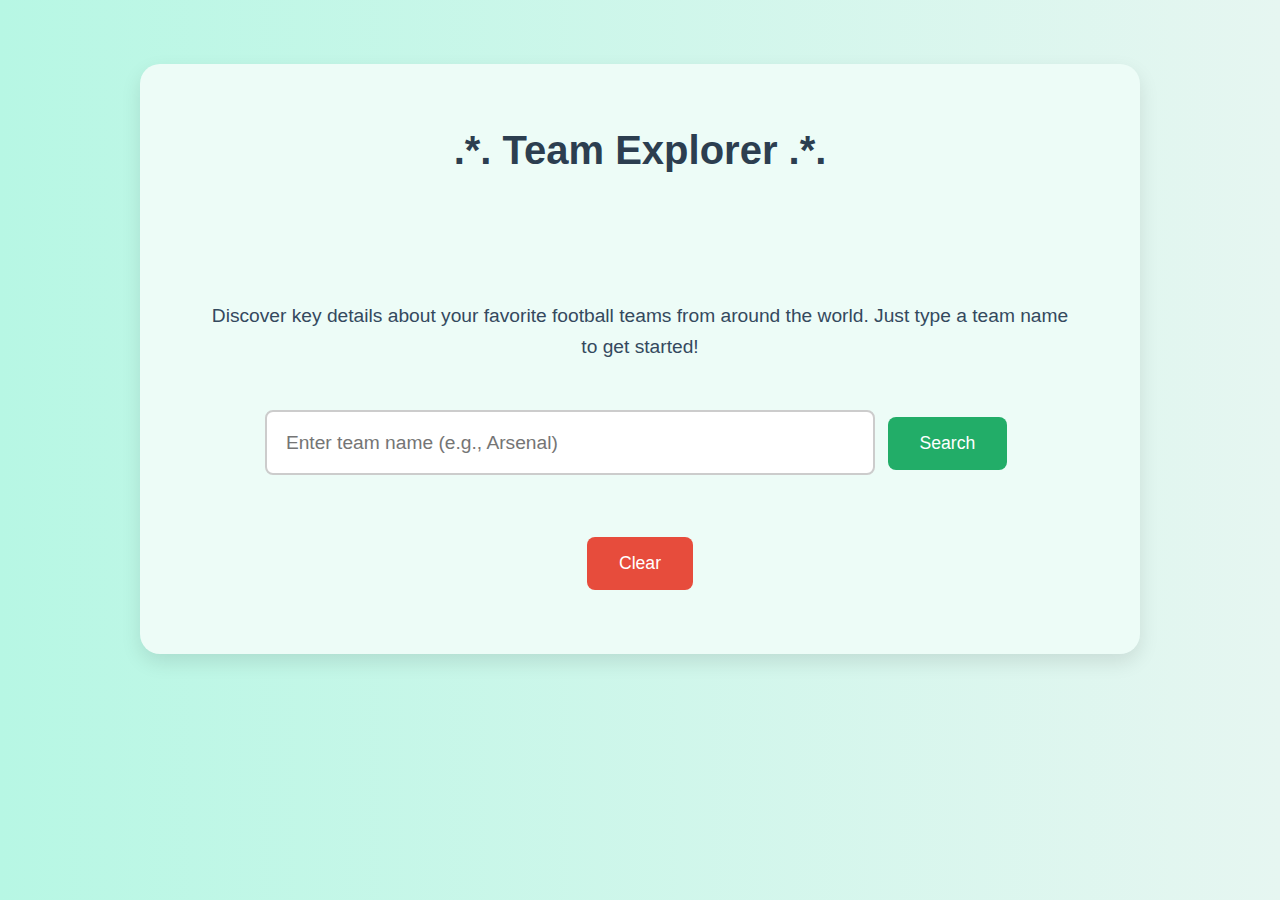
<file: index.html>
<!DOCTYPE html>
<html lang="en">
<head>
  <meta charset="UTF-8" />
  <meta name="viewport" content="width=device-width, initial-scale=1.0"/>
  <title>Team Explorer</title>
  <link rel="stylesheet" href="style.css" />
</head>
<body>
  <div class="container">
    <h1>.*. Team Explorer .*.</h1>
    <p class="description">
      Discover key details about your favorite football teams from around the world.
      Just type a team name to get started!
    </p>
    
    <form id="teamForm">
      <input type="text" id="teamInput" placeholder="Enter team name (e.g., Arsenal)" required />
      <button type="submit">Search</button>
    </form>

    <div id="result" class="card"></div>
    <button id="clearBtn">Clear</button>
  </div>

  <script src="script.js"></script>
</body>
</html>
</file>
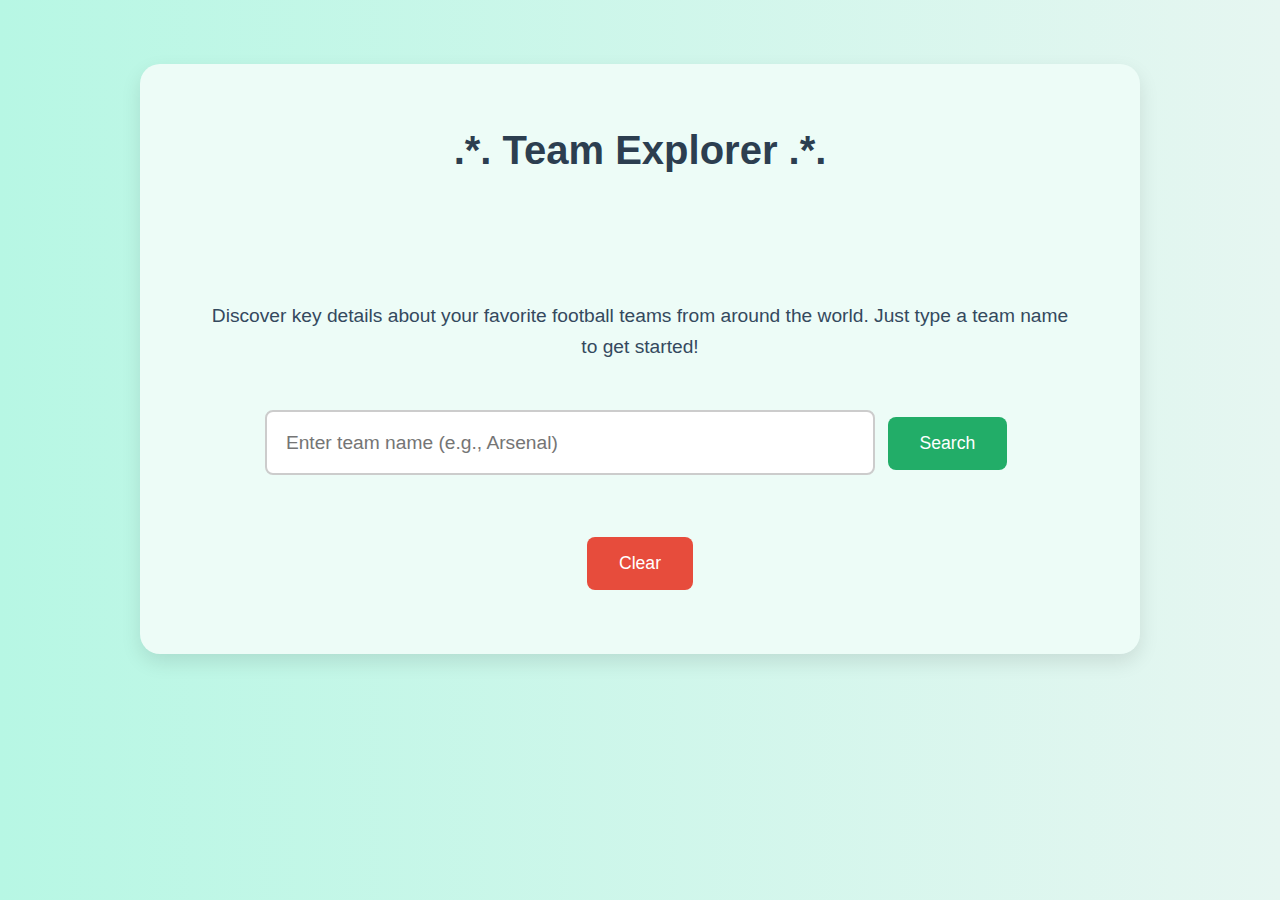
<file: html/index.html>
<!--Leen Alghamdi - 2210371 - SE1-->
<!DOCTYPE html>
<html lang="en">
<head>
  <meta charset="UTF-8">
  <meta name="viewport" content="width=device-width, initial-scale=1.0">
  <title>Team Explorer</title>
  <link rel="stylesheet" href="/css/style.css">
</head>
<body>
  <div class="container">
    <h1>.*. Team Explorer .*.</h1>
    <p class="description">
      Discover key details about your favorite football teams from around the world.
      Just type a team name to get started!
    </p>
    
    <form id="teamForm">
      <input type="text" id="teamInput" placeholder="Enter team name (e.g., Arsenal)" required >
      <button type="submit">Search</button>
    </form>

    <div id="result" class="card"></div>
    <button id="clearBtn">Clear</button>
  </div>

  <script src="/javascript/script.js"></script>
</body>
</html>
</file>
<file: css/style.css>
/* Leen Alghamdi - 2210371 - SE1 */
* {
  margin: 0;
  padding: 0;
  box-sizing: border-box;
}

body {
  font-family: 'Segoe UI', sans-serif;
  background: linear-gradient(to right, #b7f7e4, #e6f6f1); /* Two-color gradient */
  padding: 4rem 2rem;
  display: flex;
  justify-content: center;
}

.container {
  width: 100%;
  max-width: 1000px;
  background-color: #edfcf7;
  border-radius: 20px;
  box-shadow: 0 8px 20px rgba(0, 0, 0, 0.1);
  padding: 4rem;
  text-align: center;
}

.description {
  font-size: 1.2rem;
  color: #34495e;
  margin-bottom: 3rem;
  line-height: 1.6;
}

/* Heading */
h1 {
  font-size: 2.5rem;
  color: #2c3e50;
  margin-bottom: 8rem;
}

/* Input */
input[type="text"] {
  padding: 1.2rem;
  width: 70%;
  font-size: 1.2rem;
  border: 2px solid #ccc;
  border-radius: 8px;
  margin-bottom: 2rem;
}

/* Buttons */
.btn-group {
  margin-top: 1rem;
}

button {
  padding: 1rem 2rem;
  font-size: 1.1rem;
  border: none;
  border-radius: 8px;
  cursor: pointer;
  margin: 0 0.5rem;
  transition: background-color 0.3s ease;
}

button[type="submit"] {
  background-color: #22ad68;
  color: white;
}

button[type="submit"]:hover {
  background-color: #15824c;
}

#clearBtn {
  background-color: #e74c3c;
  color: white;
  margin-top: 30px;
}

#clearBtn:hover {
  background-color: #c0392b;
}

/* Card */
.card {
  margin-top: 3rem;
  padding: 2rem;
  border-radius: 12px;
  background-color: #ffffff;
  box-shadow: 0 4px 12px rgba(0, 0, 0, 0.1);
  text-align: left;
  display: none; /* hidden initially */
  flex-direction: column;
  gap: 1.5rem;
  max-height: 80vh;
  overflow-y: auto;
}

/* Info Block */
.info-block {
  background-color: #f9f9f9;
  padding: 1.5rem;
  border-radius: 8px;
  border: 1px solid #ddd;
  font-size: 1.1rem;
}

.info-block strong {
  color: #0a8a5f;
}

/* ========================= */
/* RESPONSIVE MEDIA QUERIES */
/* ========================= */

/* Small devices (phones, <576px) */
@media (max-width: 576px) {
  .container {
    padding: 2rem;
  }

  h1 {
    font-size: 1.8rem;
    margin-bottom: 3rem;
  }

  .description {
    font-size: 1rem;
  }

  input[type="text"] {
    width: 100%;
    font-size: 1rem;
    padding: 1rem;
  }

  button {
    width: 100%;
    margin: 1rem 0;
  }

  #clearBtn {
    width: 100%;
  }
}

/* Medium devices (tablets, ≥576px and <768px) */
@media (min-width: 576px) and (max-width: 767.98px) {
  .container {
    padding: 3rem;
  }

  h1 {
    font-size: 2.2rem;
  }

  input[type="text"] {
    width: 90%;
    font-size: 1.1rem;
  }

  button {
    padding: 1rem 2rem;
    font-size: 1rem;
  }
}

/* Larger tablets and small laptops (≥768px and <992px) */
@media (min-width: 768px) and (max-width: 991.98px) {
  .container {
    padding: 4rem;
  }

  input[type="text"] {
    width: 80%;
  }

  button {
    padding: 1rem 2.5rem;
  }
}
</file>
<file: style.css>
/* Reset */
* {
  margin: 0;
  padding: 0;
  box-sizing: border-box;
}

body {
  font-family: 'Segoe UI', sans-serif;
  background: linear-gradient(to right, #b7f7e4, #e6f6f1); /* Two-color gradient */
  padding: 4rem 2rem;
  display: flex;
  justify-content: center;
}

.container {
  width: 100%;
  max-width: 1000px;
  background-color: #edfcf7;
  border-radius: 20px;
  box-shadow: 0 8px 20px rgba(0, 0, 0, 0.1);
  padding: 4rem;
  text-align: center;
}

.description {
  font-size: 1.2rem;
  color: #34495e;
  margin-bottom: 3rem;
  line-height: 1.6;
}

/* Heading */
h1 {
  font-size: 2.5rem;
  color: #2c3e50;
  margin-bottom: 8rem;
}

/* Input */
input[type="text"] {
  padding: 1.2rem;
  width: 70%;
  font-size: 1.2rem;
  border: 2px solid #ccc;
  border-radius: 8px;
  margin-bottom: 2rem;
}

/* Buttons */
.btn-group {
  margin-top: 1rem;
}

button {
  padding: 1rem 2rem;
  font-size: 1.1rem;
  border: none;
  border-radius: 8px;
  cursor: pointer;
  margin: 0 0.5rem;
  transition: background-color 0.3s ease;
}

button[type="submit"] {
  background-color: #22ad68;
  color: white;
}

button[type="submit"]:hover {
  background-color: #15824c;
}

#clearBtn {
  background-color: #e74c3c;
  color: white;
  margin-top: 30px;
}

#clearBtn:hover {
  background-color: #c0392b;
}

/* Card */
.card {
  margin-top: 3rem;
  padding: 2rem;
  border-radius: 12px;
  background-color: #ffffff;
  box-shadow: 0 4px 12px rgba(0, 0, 0, 0.1);
  text-align: left;
  display: none; /* hidden initially */
  flex-direction: column;
  gap: 1.5rem;
  max-height: 80vh;
  overflow-y: auto;
}

/* Info Block */
.info-block {
  background-color: #f9f9f9;
  padding: 1.5rem;
  border-radius: 8px;
  border: 1px solid #ddd;
  font-size: 1.1rem;
}

.info-block strong {
  color: #0a8a5f;
}

/* ========================= */
/* RESPONSIVE MEDIA QUERIES */
/* ========================= */

/* Small devices (phones, <576px) */
@media (max-width: 576px) {
  .container {
    padding: 2rem;
  }

  h1 {
    font-size: 1.8rem;
    margin-bottom: 3rem;
  }

  .description {
    font-size: 1rem;
  }

  input[type="text"] {
    width: 100%;
    font-size: 1rem;
    padding: 1rem;
  }

  button {
    width: 100%;
    margin: 1rem 0;
  }

  #clearBtn {
    width: 100%;
  }
}

/* Medium devices (tablets, ≥576px and <768px) */
@media (min-width: 576px) and (max-width: 767.98px) {
  .container {
    padding: 3rem;
  }

  h1 {
    font-size: 2.2rem;
  }

  input[type="text"] {
    width: 90%;
    font-size: 1.1rem;
  }

  button {
    padding: 1rem 2rem;
    font-size: 1rem;
  }
}

/* Larger tablets and small laptops (≥768px and <992px) */
@media (min-width: 768px) and (max-width: 991.98px) {
  .container {
    padding: 4rem;
  }

  input[type="text"] {
    width: 80%;
  }

  button {
    padding: 1rem 2.5rem;
  }
}
</file>
